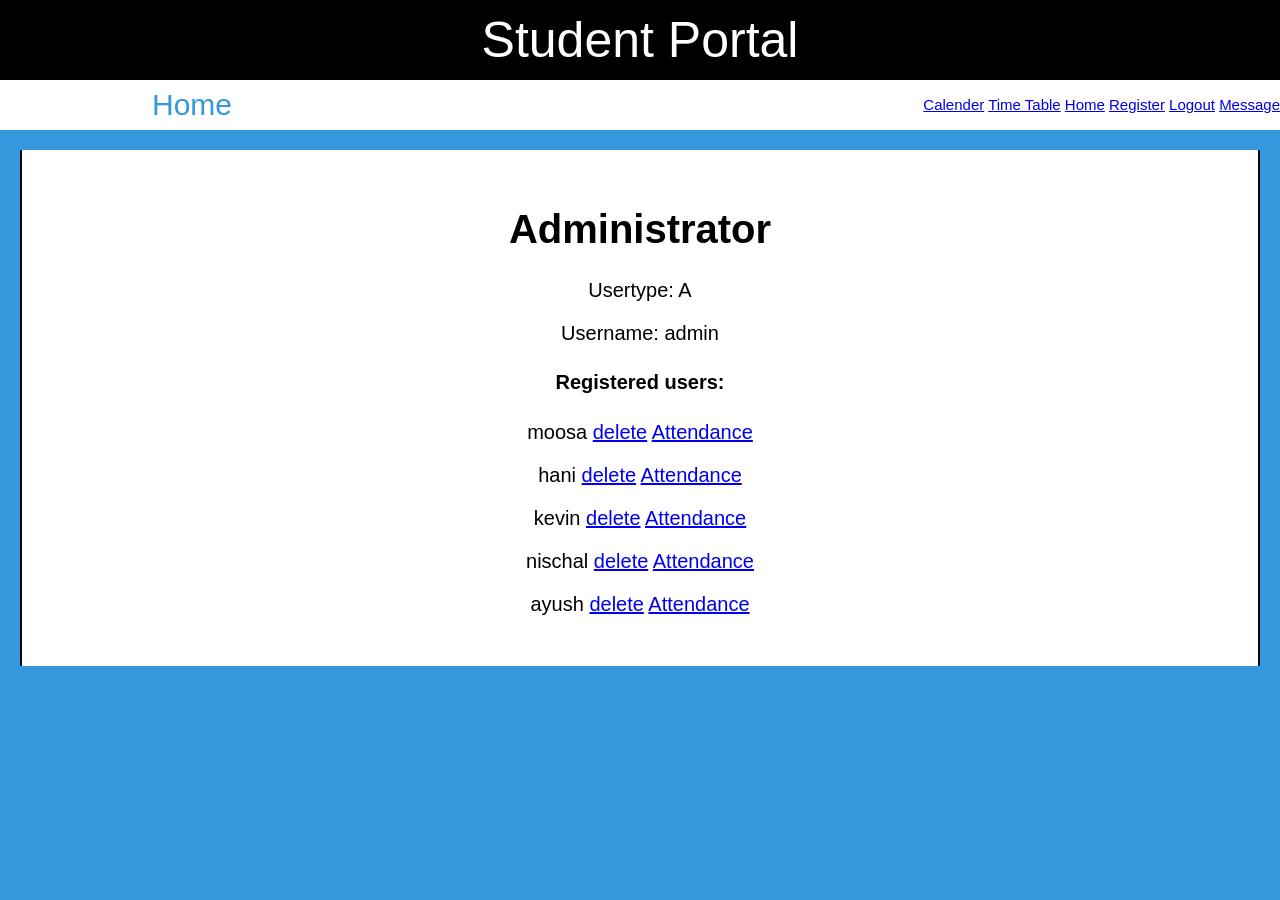
<file: Static Webpages/Student-Portal/index.html>
<?xml version="1.0" encoding="UTF-8"?>
<!DOCTYPE html PUBLIC "-//W3C//DTD XHTML 1.0 Strict//EN" "http://www.w3.org/TR/xhtml1/DTD/xhtml1-strict.dtd">
<html xmlns="http://www.w3.org/1999/xhtml"><head><meta name="viewport" content="width=device-width, initial-scale=1" /><link rel="stylesheet" href="static/style.css" type="text/css" /><style type="text/css">        body {
          margin: 0;
          font-family: Arial;
        }
        .top{
                height: 130px;
        }
        .top-container {
          background-color: black;
          color: white;
          font-size: 50px;
          height: 80px;
          line-height: 80px;
          text-align: center;
        }

        .header {
          width: 100%;
          float: left;
          background-color: white;
          color: #3498DB; 
        }

        .current{
                text-align: center;
                float: left;
                width: 30%;
                height: 50px;
                font-size: 30px;
                line-height: 50px;
        }

        .nav{
                float: left;
                width: 70%;
                height: 50px;
                font-size: 15px;
                line-height: 50px;
                text-align: right;
        }

        .nav&gt;a{
                padding-right: 20px;
        }

        .main{
                background-color: #3498DB;
        }
        .content {
          margin: 20px;
          background-color: white;
          border-left: 2px solid black;
          border-right: 2px solid black;
          text-align: center;
          font-size: 20px;
          padding: 30px;
        }

        .sticky {
          position: fixed;
          top: 0;
          width: 100%;
        }

        .sticky + .content {
          padding-top: 102px;
        }
        </style><title></title></head><body><div class="top"><div class="top-container">Student Portal
</div><div class="header" id="myHeader"><div class="current">Home
</div><div class="nav"><a href="/calender">Calender</a> <a href="/timetable">Time Table</a> <a href="/home">Home</a> <a href="/register">Register</a> <a href="/logout">Logout</a> <a href="/message">Message</a>
</div></div></div><div class="main"><div class="content"><h1>Administrator
</h1><p>Usertype: A
</p><p>Username: admin
</p><h4>Registered users:
</h4><p>moosa <a href="/delete/moosa">delete</a> <a href="/edit2/moosa">Attendance</a>
</p><p>hani <a href="/delete/hani">delete</a> <a href="/edit2/hani">Attendance</a>
</p><p>kevin <a href="/delete/kevin">delete</a> <a href="/edit2/kevin">Attendance</a>
</p><p>nischal <a href="/delete/nischal">delete</a> <a href="/edit2/nischal">Attendance</a>
</p><p>ayush <a href="/delete/ayush">delete</a> <a href="/edit2/ayush">Attendance</a>
</p></div></div><div class="footer"></div><script type="text/javascript">        window.onscroll = function() {myFunction()};

        var header = document.getElementById("myHeader");
        var sticky = header.offsetTop;

        function myFunction() {
          if (window.pageYOffset &gt;= sticky) {
            header.classList.add("sticky");
          } else {
            header.classList.remove("sticky");
          }
        }
        </script></body></html>
</file>
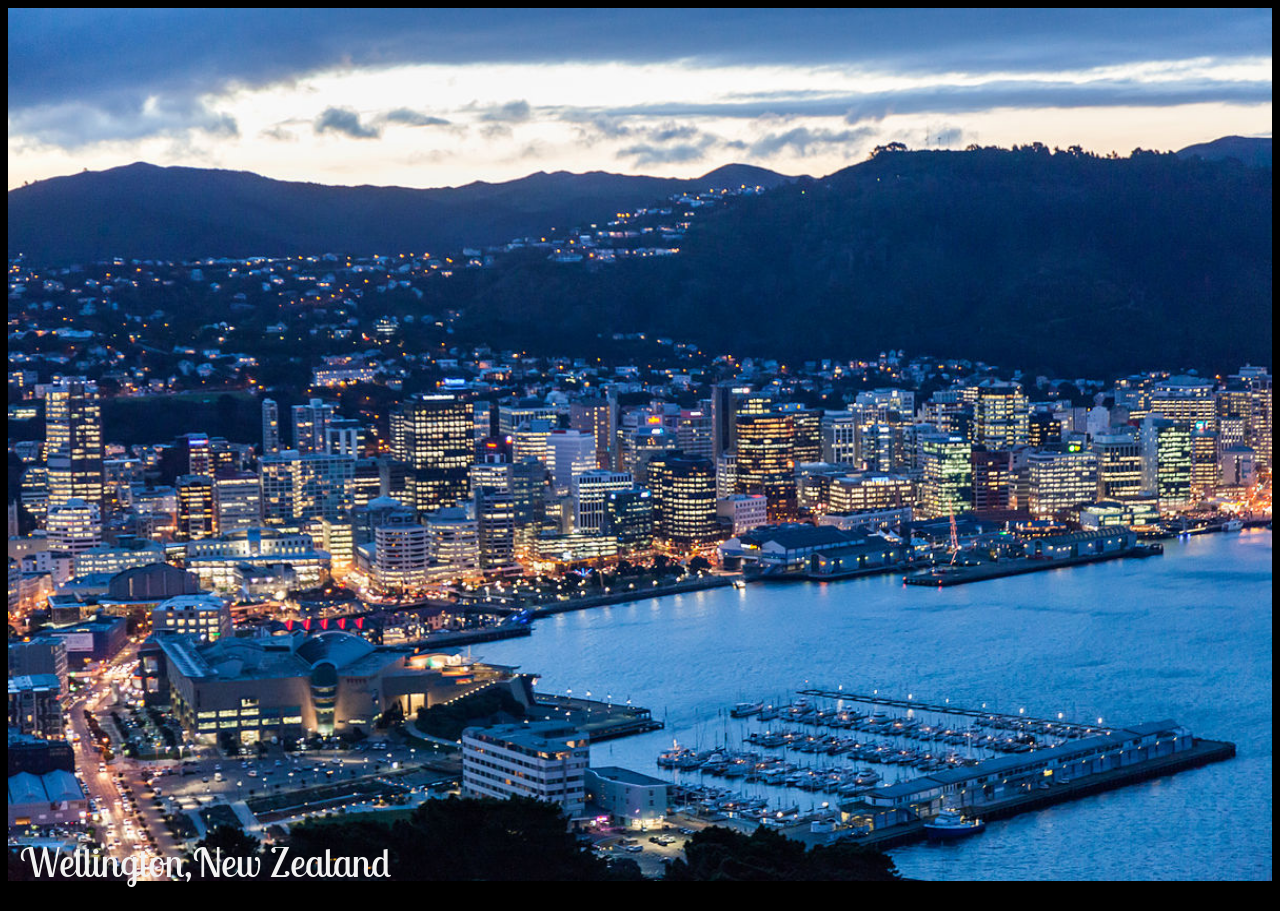
<file: Static Webpages/Slideshow/wellslides.html>
<!doctype html>

<html>


<head>

<link href="https://fonts.googleapis.com/css?family=Lobster+Two" rel="stylesheet">

<style>

* {box-sizing:border-box}

/* Slideshow container */
.slideshow-container {
  max-width: 100%;
  position: relative;
  margin: auto;
}

.mySlides {
    display: none;
}

/* Next & previous buttons */
.prev, .next {
  cursor: pointer;
  position: absolute;
  top: 50%;
  width: auto;
  margin-top: -22px;
  padding: 16px;
  color: white;
  font-weight: bold;
  font-size: 18px;
  transition: 0.6s ease;
  border-radius: 0 3px 3px 0;
}

/* Position the "next button" to the right */
.next {
  right: 0;
  border-radius: 3px 0 0 3px;
}

/* On hover, add a black background color with a little bit see-through */
.prev:hover, .next:hover {
  background-color: rgba(0,0,0,0.8);
}

/* Caption text */
.text {
  color: #f2f2f2;
  font-family: 'Lobster Two', cursive;
  font-size: 40px;
  padding: 8px 12px;
  position: absolute;
  bottom: 8px;
  width: 100%;
  text-align:left;
}

/* Number text (1/3 etc) */
.numbertext {
  color: #f2f2f2;
  font-size: 12px;
  padding: 8px 12px;
  position: absolute;
  top: 0;
}

/* The dots/bullets/indicators */
.dot {
  cursor:pointer;
  height: 13px;
  width: 13px;
  margin: 0 2px;
  background-color: #bbb;
  border-radius: 50%;
  display: inline-block;
  transition: background-color 0.6s ease;
}

.active, .dot:hover {
  background-color: #717171;
}

/* Fading animation */
.fade {
  -webkit-animation-name: fade;
  -webkit-animation-duration: 4s;
  animation-name: fade;
  animation-duration: 4s;
}

@-webkit-keyframes fade {
  from {display: block;} 
  to {margin: 0;}
}

@keyframes fade {
 from {opacity: .4} 
  to {opacity: 1}
}
</style>    
</head>
<body style="vertical-align:center;background-color:black">
 
<div class="slideshow-container">
  <div class="mySlides fade">
    
    <div> <img src="static/well1.jpg" style="width:100%;height:97vh"></div>
    <div class="text">Wellington,New Zealand</div>
  </div>
<div class="slideshow-container">
  <div class="mySlides fade">
    
    <div> <img src="static/well2.jpg" style="width:100%;height:97vh"></div>
    <div class="text">Cook Square,Wellington</div>
  </div>
<div class="slideshow-container">
  <div class="mySlides fade">
    
    <div> <img src="static/well3.jpg" style="width:100%;height:97vh"></div>
    <div class="text">"Windy Wellington" at night</div>
  </div>  
<div class="slideshow-container">
  <div class="mySlides fade">
    
    <div> <img src="static/well4.jpg" style="width:100%;height:97vh"></div>
    <div class="text">Nironoka,Wellington</div>
  </div>

<div class="slideshow-container">
  <div class="mySlides fade">
    
    <div> <img src="static/well5.jpg" style="width:100%;height:97vh"></div>
    <div class="text">Cook Strait,during winter,Wellington</div>
  </div>

  <div class="mySlides fade">
    
 <div> <img src="static/well6.jpg" style="width:100%;height:97vh"></div>
    <div class="text">Cook strait</div>
  </div>

  <div class="mySlides fade">
    
 <div><img src="static/well7.jpg" style="width:100%;height:97vh"> </div>
    <div class="text">Southern alps near Wellington</div>
  </div>

 <!-- <a class="prev" onclick="plusSlides(-1)">&#10094;</a>
  <a class="next" onclick="plusSlides(1)">&#10095;</a>  -->
</div>
<br>

<!--<div style="text-align:center">
  <span class="dot" onclick="currentSlide(1)"></span> 
  <span class="dot" onclick="currentSlide(2)"></span> 
  <span class="dot" onclick="currentSlide(3)"></span> 
</div> -->


<script type="text/javascript">
/*var slideIndex = 1;
showSlides(slideIndex);

function plusSlides(n) {
  showSlides(slideIndex += n);
}

function currentSlide(n) {
  showSlides(slideIndex = n);
} 

function showSlides(n) {
  var i;
  var slides = document.getElementsByClassName("mySlides");
  var dots = document.getElementsByClassName("dot");
  if (n > slides.length) {slideIndex = 1} 
  if (n < 1) {slideIndex = slides.length}
  for (i = 0; i < slides.length; i++) {
      slides[i].style.display = "none"; 
  }
  for (i = 0; i < dots.length; i++) {
      dots[i].className = dots[i].className.replace(" active", "");
  }
  slides[slideIndex-1].style.display = "block"; 
  dots[slideIndex-1].className += " active";
}  */

 var slideIndex = 0;
  var slides = document.getElementsByClassName("mySlides");

showSlides();

function showSlides() {    
    var i;
     var slides = document.getElementsByClassName("mySlides");    
    for (i = 0; i < slides.length; i++) {
        slides[i].style.display = "none"; 
    }
    slideIndex++;
    if (slideIndex> slides.length) {slideIndex = 1} 
    slides[slideIndex-1].style.display = "block"; 
    setTimeout(showSlides, 7000); // Change image every 5 seconds
}

/*function currentSlide(no) {
    var i;    
    for (i = 0; i < slides.length; i++) {
        slides[i].style.display = "none"; 
    }
    slideIndex = no;
    slides[no-1].style.display = "block";
}

function plusSlides(n) {
  var newslideIndex = slideIndex + n;
  if(newslideIndex < 4 && newslideIndex > 0){
     currentSlide(newslideIndex);
  }
} */



  </script>
</body>
</html>
</file>
<file: Static Webpages/Student-Portal/static/style.css>
* {
box-sizing: border-box;
}
 
*:focus {
	outline: none;
}
body {
font-family: Arial;
background-color: #3498DB;
margin: 0;
}
.login {
margin: 20px auto;
width: 300px;
}
.login-screen {
background-color: #FFF;
padding: 20px;
border-radius: 5px
}
 
.app-title {
text-align: center;
color: #777;
}
 
.login-form {
text-align: center;
}
.control-group {
margin-bottom: 10px;
}
 
input {
text-align: center;
background-color: #ECF0F1;
border: 2px solid transparent;
border-radius: 3px;
font-size: 16px;
font-weight: 200;
padding: 10px 0;
width: 250px;
transition: border .5s;
}
 
input:focus {
border: 2px solid #3498DB;
box-shadow: none;
}
 
.btn {
  border: 2px solid transparent;
  background: #3498DB;
  color: #ffffff;
  font-size: 16px;
  line-height: 25px;
  padding: 10px 0;
  text-decoration: none;
  text-shadow: none;
  border-radius: 3px;
  box-shadow: none;
  transition: 0.25s;
  display: block;
  width: 250px;
  margin: 0 auto;
}
 
.btn:hover {
  background-color: #2980B9;
}
 
.login-link {
  font-size: 12px;
  color: #444;
  display: block;
	margin-top: 12px;
}
</file>
